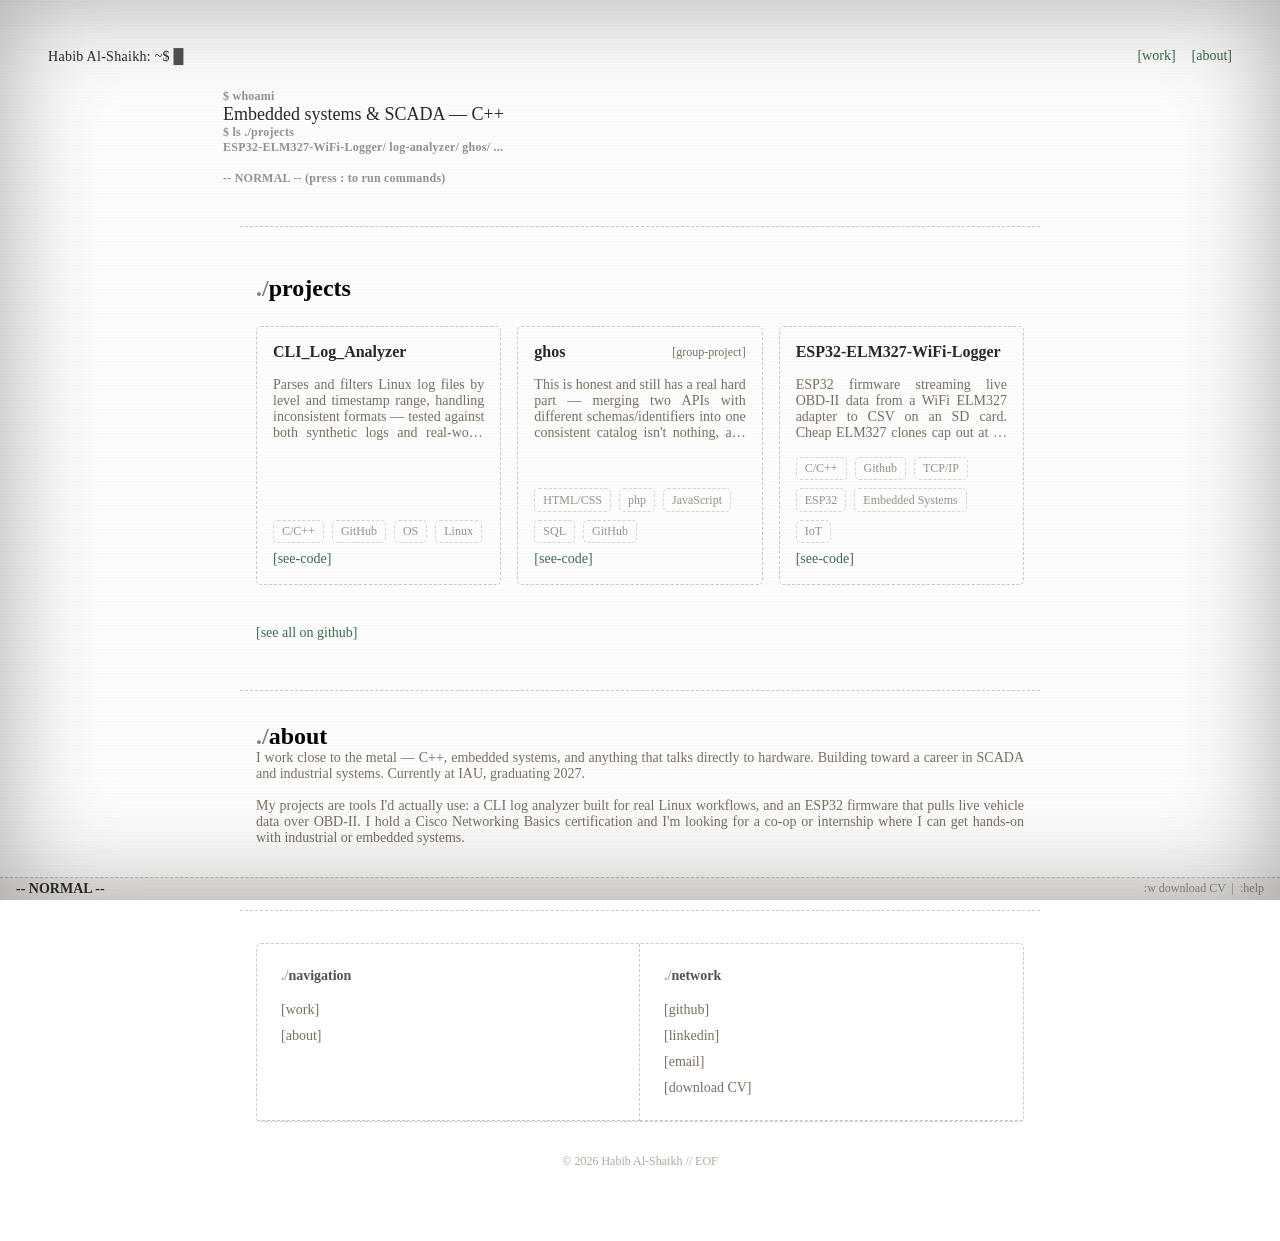
<file: index.html>
<!DOCTYPE html>
<html lang="en">
<head>
    <meta charset="UTF-8">
    <meta name="viewport" content="width=device-width, initial-scale=1.0">
    <title>Portfolio</title>

    <!-- Primary Meta Tags -->
    <meta name="description" content="Embedded systems & industrial computing — C++, SCADA, IoT">

    <!-- Open Graph (For link previews on Discord, LinkedIn, Twitter, etc.) -->
    <meta property="og:title" content="Habib Al-Shaikh">
    <meta property="og:description" content="Embedded systems & industrial computing — C++, SCADA, IoT">
    <meta property="og:url" content="https://habibalshaikh.dev/">

    <link href="https://fonts.googleapis.com/css2?family=IBM+Plex+Mono:ital,wght@0,400;0,500;1,400&display=swap" rel="stylesheet">
    <link rel="stylesheet" href="css/style.css">
</head>

<body>

    <div class="crt-overlay crt-vignette"></div>
    <div class="crt-overlay crt-scanlines"></div>

    <div id="portfolio-content">
        <header class="top-bar">
            <p class="my-name">Habib Al-Shaikh: ~$</p>
            <nav>
                <a class="nav-links" href="#work">[work]</a>
                <a class="nav-links" href="#about">[about]</a>
            </nav>
        </header>

        <div id="header">
            <p class="commands">$ whoami</p>
            <p class="small-about">Embedded systems & SCADA — C++</p>

            <p class="commands">$ ls ./projects</p>
            <p class="commands">ESP32-ELM327-WiFi-Logger/    log-analyzer/    ghos/    ...</p>

            <p class="commands" style="margin-top: 1rem;">-- NORMAL -- (press : to run commands)</p>
        </div>

        <hr class="dashed-divider">

        <div id="work">
            <h2>projects</h2>
            
            <!-- ADDED: Dedicated wrapper for the grid layout -->
            <div id="project-list" class="projects-grid"></div>

            <template id="projects">
                <div class="project">
                    <div class="project-top-bar">
                        <h3 class="project-name"></h3>
                        <p class="group-project"></p>
                    </div>
                    <p class="project-description"></p>
                    <div class="project-skills"></div>
                    <a class="project-link">[see-code]</a>
                </div>
            </template>
            
            <a class="nav-links" href="https://github.com/HabibAlShaikh" style="display: inline-block; margin-top: 1rem;">[see all on github]</a>
        </div>

        <hr class="dashed-divider">

        <div id="about">
            <h2>about</h2>
            <div class="about-text">     
                <p>
                    I work close to the metal — C++, embedded systems, and anything that talks directly to hardware. Building toward a career in SCADA and industrial systems. Currently at IAU, graduating 2027.
                </p>
                <p>
                    My projects are tools I'd actually use: a CLI log analyzer built for real Linux workflows, and an ESP32 firmware that pulls live vehicle data over OBD-II. I hold a Cisco Networking Basics certification and I'm looking for a co-op or internship where I can get hands-on with industrial or embedded systems.
                </p>
                <!-- <p>
                    Native Arabic, working English, and I use arch BTW.
                </p> -->
            </div>
        </div>

        <footer class="footer-terminal" id="footer" role="contentinfo">
            <div>
                <div class="footer-terminal__grid">
                    <div class="footer-terminal__column">
                        <h3 class="footer-terminal__heading">navigation</h3>
                        <nav class="footer-terminal__links" aria-label="Index">
                            <ul>
                                <li><a href="#work">[work]</a></li>
                                <li><a href="#about">[about]</a></li>
                            </ul>
                        </nav>
                    </div>
                        
                    <div class="footer-terminal__column">
                        <h3 class="footer-terminal__heading">network</h3>
                        <nav class="footer-terminal__links" aria-label="Network">
                            <ul>
                                <li><a href="https://github.com/HabibAlShaikh" target="_blank">[github]</a></li>
                                <li><a href="https://linkedin.com/in/habib-al-shaikh/" target="_blank">[linkedin]</a></li>
                                <li><a href="mailto:habib.m.alshaikh@gmail.com">[email]</a></li>
                                <li><a href="#" id="cv-download-btn">[download CV]</a></li>
                            </ul>
                        </nav>
                    </div>
                </div>

                <p class="footer-terminal__copyright">
                    &copy; 2026 Habib Al-Shaikh // EOF
                </p>
            </div>
        </footer>
    </div>

    <div id="quit-screen" style="display: none; height: 100vh; flex-direction: column; align-items: center; justify-content: center; text-align: center;">
        <p>[Process completed]</p>
        <p style="opacity: 0.5; margin-top: 1rem; font-size: 14px;">Press 'u' to undo and return to session.</p>
    </div>

    <div id="vim-cmd-line"></div>

    <script>
       const projects = [
            {
                "name": "CLI_Log_Analyzer",
                "description": "Parses and filters Linux log files by level and timestamp range, handling inconsistent formats — tested against both synthetic logs and real-world output like archinstall's DEBUG logs. Built in C++ with zero dependencies; matches one-second-precision time windows across differently-formatted timestamps without choking.",
                "link": "https://github.com/HabibAlShaikh/CLI_Log_Analyzer",
                "is-group-project": false,
                "skills": ["C/C++", "GitHub", "OS", "Linux"]
            },
            {
                "name": "ghos",
                "description": "This is honest and still has a real hard part — merging two APIs with different schemas/identifiers into one consistent catalog isn't nothing, and it's defensible if someone asks you to walk through it. Don't let it get buried under the security-feature bullet list that was in the original GitHub README; that stuff isn't yours to claim",
                "link": "https://github.com/mkm72/ghos",
                "is-group-project": true,
                "skills": ["HTML/CSS", "php", "JavaScript", "SQL", "GitHub"]
            },
            {
                "name": "ESP32-ELM327-WiFi-Logger",
                "description": "ESP32 firmware streaming live OBD-II data from a WiFi ELM327 adapter to CSV on an SD card. Cheap ELM327 clones cap out at 3–5 PID responses/sec and drop the TCP link randomly — handled with auto-reconnect, NO-DATA skip-without-crash, and a lower poll rate on slow-changing PIDs (coolant temp) to keep RPM/speed/throttle inside the timing budget.",
                "link": "https://github.com/HabibAlShaikh/ESP32-ELM327-WiFi-Logger",
                "is-group-project": false,
                "skills": ["C/C++", "Github", "TCP/IP", "ESP32", "Embedded Systems","IoT"]
            }
        ];

        // --- Project Rendering Logic ---

        const template = document.getElementById("projects");
        // Target the new grid container instead of the whole #work section
        const container = document.getElementById("project-list");
        const githubLink = container.querySelector(".nav-links"); 

        for (let i = 0; i < projects.length; i++) {
            const project = projects[i];
            const clone = template.content.cloneNode(true);

            const nameElement = clone.querySelector(".project-name");
            nameElement.textContent = project.name;

            const groupProject = clone.querySelector(".group-project");
            if (project["is-group-project"]) {
                groupProject.textContent = "[group-project]";
            }

            clone.querySelector(".project-description").textContent = project.description;
            clone.querySelector(".project-link").setAttribute("href", project.link);

            const skillsContainer = clone.querySelector(".project-skills");
            for (let j = 0; j < project.skills.length; j++) {
                const skillSpan = document.createElement("span");
                skillSpan.textContent = project.skills[j];
                skillsContainer.appendChild(skillSpan);
            }

            // Simply append to the end of the new grid container
            container.insertBefore(clone, githubLink);
        }

        // --- Vim Environment Logic ---
        const cmdLine = document.getElementById('vim-cmd-line');
        const portfolioContent = document.getElementById('portfolio-content');
        const quitScreen = document.getElementById('quit-screen');

        let isCommandMode = false;
        let isQuitState = false;
        let awaitingConfirm = null; 
        let commandBuffer = "";
        let errorTimeout;
        let lastKey = "";

        document.addEventListener('keydown', (e) => {
            // Global Escape catch. Instantly resets the status bar and dismisses prompts/errors.
            if (e.key === 'Escape') {
                exitCommandMode();
                awaitingConfirm = null;
                return;
            }

            if (isQuitState) {
                if (e.key === 'u') {
                    restoreSession();
                }
                return;
            }

            if (awaitingConfirm) {
                const key = e.key.toLowerCase();
                if (key === 'y') {
                    if (awaitingConfirm === 'wq') downloadCV();
                    closeSession();
                } else if (key === 'n') {
                    cmdLine.innerHTML = "Command aborted.";
                    setTimeout(exitCommandMode, 1000);
                }
                awaitingConfirm = null;
                return; 
            }

            if (!isCommandMode && e.key === ':') {
                isCommandMode = true;
                commandBuffer = "";
                updateCmdDisplay();
                e.preventDefault();
                return;
            }

            if (isCommandMode) {
                if (e.key === 'Enter') {
                    executeCommand(commandBuffer);
                } 
                else if (e.key === 'Backspace') {
                    commandBuffer = commandBuffer.slice(0, -1);
                    if (commandBuffer.length === 0 && e.key === 'Backspace') {
                        exitCommandMode();
                    } else {
                        updateCmdDisplay();
                    }
                } 
                else if (e.key.length === 1 && e.key !== 'Escape') { 
                    commandBuffer += e.key;
                    updateCmdDisplay();
                }
                return;
            }

            if (!isCommandMode && !isQuitState && !awaitingConfirm) {
                const scrollAmount = 100;
                if (e.key === 'j') window.scrollBy({ top: scrollAmount, behavior: 'smooth' });
                if (e.key === 'k') window.scrollBy({ top: -scrollAmount, behavior: 'smooth' });
                if (e.key === 'h') window.scrollBy({ left: -scrollAmount, behavior: 'smooth' });
                if (e.key === 'l') window.scrollBy({ left: scrollAmount, behavior: 'smooth' });
                
                if (e.key === 'g' && lastKey === 'g') {
                    window.scrollTo({ top: 0, behavior: 'smooth' });
                    lastKey = ''; 
                    return;       
                }

                if (e.key === 'G') {
                    window.scrollTo({ top: document.body.scrollHeight, behavior: 'smooth' });
                }

                lastKey = e.key;
            }
        });

        // --- Click Event for Download Button ---
        document.getElementById('cv-download-btn').addEventListener('click', (e) => {
            e.preventDefault(); // Prevents the browser from jumping to the top of the page
            
            downloadCV(); // Triggers your existing download function
            
            // Briefly shows the success message in the status bar
            cmdLine.innerHTML = `"assets/Habib_Al-ShaikhCV.pdf" written`;
            setTimeout(renderIdleState, 2000); // Reverts to -- NORMAL -- after 2 seconds
        });

        // --- Core Functions ---

        function renderIdleState() {
            cmdLine.innerHTML = `
                <span class="vim-left">-- NORMAL --</span>
                <span class="vim-right">:w download CV &nbsp;|&nbsp; :help</span>
            `;
        }

        function updateCmdDisplay() {
            cmdLine.innerHTML = `:${commandBuffer}<span class="cursor-block"></span>`;
        }

        function exitCommandMode() {
            isCommandMode = false;
            commandBuffer = "";
            renderIdleState();
        }

        function askConfirmation(type) {
            awaitingConfirm = type;
            const msg = type === 'wq' ? "Write CV and quit? (y/n)" : "Quit session? (y/n)";
            cmdLine.innerHTML = `${msg} <span class="cursor-block"></span>`;
        }

        function closeSession() {
            exitCommandMode();
            isQuitState = true;
            portfolioContent.style.display = 'none';
            quitScreen.style.display = 'flex';
        }

        function restoreSession() {
            isQuitState = false;
            quitScreen.style.display = 'none';
            portfolioContent.style.display = 'block';
            cmdLine.innerHTML = "Session restored.";
            setTimeout(exitCommandMode, 1500);
        }

        function downloadCV() {
            const link = document.createElement('a');
            link.href = 'assets/Habib_Al-ShaikhCV.pdf'; 
            link.download = 'Habib_Al-ShaikhCV.pdf';
            document.body.appendChild(link);
            link.click();
            document.body.removeChild(link);
        }

        function executeCommand(cmd) {
            const cleanCmd = cmd.trim().toLowerCase();

            const commandMap = {
                'about': () => {
                    const el = document.getElementById('about');
                    if(el) el.scrollIntoView({ behavior: 'smooth' });
                    exitCommandMode();
                },
                'work': () => {
                    const el = document.getElementById('work');
                    if(el) el.scrollIntoView({ behavior: 'smooth' });
                    exitCommandMode();
                },
                'home': () => {
                    window.scrollTo({ top: 0, behavior: 'smooth' });
                    exitCommandMode();
                },
                'w': () => {
                    downloadCV();
                    cmdLine.innerHTML = `"assets/Habib_Al-ShaikhCV.pdf" written`;
                    setTimeout(exitCommandMode, 2000);
                },
                'q': () => askConfirmation('q'),
                'wq': () => askConfirmation('wq'),
                'help': () => {
                    cmdLine.innerHTML = `:w download CV &nbsp;|&nbsp; :q quit &nbsp;|&nbsp; :about :work :home &nbsp;|&nbsp; gg/G scroll`;
                    clearTimeout(errorTimeout);
                    errorTimeout = setTimeout(exitCommandMode, 4000);
                }
            };

            if (commandMap[cleanCmd]) {
                commandMap[cleanCmd]();
            } else {
                cmdLine.innerHTML = `<span style="color: red;">E492: Not an editor command: ${cleanCmd}</span>`;
                clearTimeout(errorTimeout);
                errorTimeout = setTimeout(exitCommandMode, 3000);
            }
        }

        // Initialize the idle status bar on page load
        renderIdleState(); 
    </script>
</body>
</html>
</file>
<file: css/style.css>
/* colors */
:root {
  --bg:        #F7F4EE;
  --bg-raised: #EDE9E0;
  --ink:       #2A2825;
  --ink-muted: #7A6F60;
  --ink-faint: rgba(42, 40, 37, 0.25);
  --accent:    #3D6B4F;
}

/* 1. Use a more-intuitive box-sizing model */
*, *::before, *::after {
  box-sizing: border-box;
}

/* 2. Remove default margin */
*:not(dialog) {
  margin: 0;
}

/* 3. Enable keyword animations */
@media (prefers-reduced-motion: no-preference) {
  html {
    interpolate-size: allow-keywords;
  }
}

body {
  /* ... existing rules ... */
  padding: 1.5rem;
  padding-bottom: 2.0rem; /* ADDED: Buffer to prevent footer from hiding under the vim bar */
}

@media (min-width: 600px) {
  body {
    padding: 3rem;
    padding-bottom: 2.5rem; /* ADDED: Scales the bottom buffer for desktop */
  }
}

/* 4. Improve media defaults */
img, picture, video, canvas, svg {
  display: block;
  max-width: 100%;
}

/* 5. Inherit fonts for form controls */
input, button, textarea, select {
  font: inherit;
}

/* 6. Avoid text overflows */
p, h1, h2, h3, h4, h5, h6 {
  overflow-wrap: break-word;
}

/* 7. Improve line wrapping */
p {
  text-wrap: pretty;
}
h1, h2, h3, h4, h5, h6 {
  text-wrap: balance;
}

::selection {
    background-color: var(--accent);
    color: var(--bg);                
}

::-moz-selection {
    background-color: var(--accent);
    color: var(--bg);
}

.dashed-divider {
    border: none;
    border-top: 1px dashed var(--ink-faint);
    margin: 2rem auto;
    max-width: 800px;
}

.my-name {
  color: var(--ink);
  font-size: 14px;
  font-weight: 500;
  letter-spacing: 0.02em;
}

.my-name::after {
    content: " █";
    animation: blink 1.2s step-end infinite;
    opacity: 0.8;
}

.commands {
  color: var(--ink);
  font-size: 12px;
  font-weight: bold;
  letter-spacing: 0.02em;
  opacity: 0.5;
}

.small-about {
  color: var(--ink);
  font-size: 18px;
}

.top-bar {
  display: flex;
  flex-direction: row;
  justify-content: space-between;
  align-items: center;
  margin-bottom: 1rem;
}

nav {
    display: flex;
    gap: 1rem;
}

/* Unified Link Styles */
.nav-links, .project-link {
  color: var(--accent);
  font-size: 14px;
  text-decoration: none;
  transition: opacity 0.2s ease-in-out, border-color 0.2s ease-in-out;
  
  /* ADD THIS: Holds the 1px space so the page doesn't jump */
  border-bottom: 1px dashed transparent; 
}

.nav-links:visited, .project-link:visited {
  opacity: 0.5;
}

.nav-links:hover, .nav-links:focus, 
.project-link:hover, .project-link:focus {
    opacity: 0.7;
    outline: none; 
    
    /* Now this just changes the color of the existing border */
    border-bottom: 1px dashed var(--accent); 
}

#header {
  padding: 0.5rem;
  max-width: 850px;
  margin: 0 auto;
}

#work {
  padding: 1rem;
  max-width: 800px;
  margin: 0 auto;
}

/* --- PROJECTS GRID --- */
.projects-grid {
    display: grid;
    grid-template-columns: 1fr; /* Mobile: 1 column stacked */
    gap: 1rem;
    margin: 1.5rem 0;
}

/* Desktop Layout: 3 columns side-by-side */
@media (min-width: 768px) {
    .projects-grid {
        grid-template-columns: repeat(3, 1fr);
    }
}

.project {
  background-color: transparent;
  padding: 1rem;
  border: 1px dashed var(--ink-faint);
  border-radius: 0.3rem;
  transition: background-color 0.3s ease-in-out;
  
  /* Makes the cards perfectly equal height */
  display: flex;
  flex-direction: column;
  height: 100%;
}

.project:hover {
  background-color: var(--bg-raised);
}

.project-top-bar {
  display: flex;
  flex-direction: row;
  justify-content: space-between;
  align-items: center;
  margin-bottom: 1rem;
}

.project-name {
  color: var(--ink);
  font-size: 16px;
}

.group-project {
  color: var(--ink-muted);
  font-size: 12px;
}

.project-description {
  color: var(--ink-muted);
  font-size: 14px;
  text-align: justify;
  hyphens: auto;

  /* Truncates the text and adds "..." after 4 lines */
  display: -webkit-box;
  -webkit-line-clamp: 4; 
  -webkit-box-orient: vertical;
  overflow: hidden;
  text-overflow: ellipsis;
}

.project-skills {
  color: var(--ink-muted);
  font-size: 14px;
  display: flex;
  flex-wrap: wrap;
  gap: 8px;
  
  /* Pushes the skills to the bottom so buttons align perfectly */
  margin-top: auto; 
  padding-top: 1rem;
  margin-bottom: 0.5rem;
}

.project-skills span {
  font-size: 12px;
  border: 1px dashed var(--ink-faint);
  border-radius: 0.3rem;
  padding: 0.2rem 0.5rem;
  opacity: 0.75;
}

/* --- ABOUT SECTION STYLES --- */
#about {
    max-width: 800px;
    margin: 0 auto 2rem auto;
    padding: 0 1rem;
}

.about-text p {
    color: var(--ink-muted);
    font-size: 14px;
    text-align: justify;
    hyphens: auto;
    margin-bottom: 1rem;
}

.about-text p:last-child {
    margin-bottom: 0;
}

/* --- VIM COMMAND LINE --- */
#vim-cmd-line {
    /* Changed from none to flex */
    display: flex;
    justify-content: space-between;
    position: fixed;
    bottom: 0;
    left: 0;
    width: 100%;
    background-color: var(--bg);
    color: var(--ink);
    padding: 0.2rem 1rem;
    font-size: 14px;
    font-weight: 500;
    z-index: 1000;
    border-top: 1px dashed var(--ink-faint); /* Gives it a physical boundary */
}

/* Styles for the idle state text */
.vim-left {
    font-weight: bold;
}

.vim-right {
    opacity: 0.5;
    font-size: 12px;
}

.cursor-block {
    display: inline-block;
    width: 8px;
    height: 14px;
    background-color: var(--ink);
    vertical-align: middle;
    margin-left: 2px;
    animation: blink 1s step-end infinite;
}

@keyframes blink {
    0%, 100% { opacity: 1; }
    50% { opacity: 0; }
}

/* --- TERMINAL FOOTER STYLES --- */
/* DELETED THIS ENTIRELY:
#footer {
  max-width: 800px; 
  margin: 0 auto; 
  padding: 1rem;
}
*/

.footer-terminal {
    max-width: 800px;
    margin: 4rem auto 0 auto; /* 4rem top margin, auto sides, 0 bottom */
    padding: 2rem 1rem;       /* 2rem top/bottom, 1rem left/right */
    border-top: 1px dashed var(--ink-faint);
}

.footer-terminal__grid {
    display: grid;
    grid-template-columns: 1fr;
    border: 1px dashed var(--ink-faint);
    border-radius: 0.3rem; 
}

.footer-terminal__column {
    padding: 1.5rem;
    border-bottom: 1px dashed var(--ink-faint);
}

.footer-terminal__column:last-child {
    border-bottom: none;
}

.footer-terminal__heading {
    color: var(--ink);
    font-size: 14px;
    font-weight: bold;
    margin: 0 0 1rem 0;
    opacity: 0.8;
}

h2::before, 
.footer-terminal__heading::before {
    content: "./";
    opacity: 0.5;
}

.footer-terminal__links ul { 
    margin: 0; 
    padding: 0; 
    list-style-type: none; 
}

.footer-terminal__links li:not(:last-child) { 
    margin-bottom: 0.5rem; 
}

.footer-terminal__links a {
    color: var(--ink-muted);
    font-size: 14px;
    text-decoration: none;
    transition: opacity 0.2s ease-in-out, color 0.2s ease-in-out;
}

.footer-terminal__links a:hover {
    color: var(--accent);
    opacity: 0.8;
}

.footer-terminal__copyright {
    margin-top: 2rem;
    font-size: 12px;
    color: var(--ink-muted);
    text-align: center;
    opacity: 0.6;
}

@media (min-width: 768px) {
    .footer-terminal__grid {
        grid-template-columns: repeat(2, 1fr);
    }
    .footer-terminal__column {
        border-bottom: none;
        border-right: 1px dashed var(--ink-faint);
    }
    .footer-terminal__column:nth-child(2n) {
        border-right: none;
    }
    .footer-terminal__column:nth-child(-n+2) {
        border-bottom: 1px dashed var(--ink-faint);
    }
}


/* --- CRT OVERLAY EFFECTS --- */
        
.crt-overlay {
  position: fixed;
  top: 0;
  left: 0;
  width: 100vw;
  height: 100vh;
  pointer-events: none; /* Crucial: Allows clicking through to the site */
  z-index: 9999; /* Always on top, even over the fixed vim cmd line */
}

/* 1. The Screen Vignette (Curvature darkening) */
.crt-vignette {
  box-shadow: inset 0 0 100px rgba(42, 40, 37, 0.4); 
}

/* 2. The Scanlines */
.crt-scanlines {
  background: linear-gradient(
    to bottom,
      rgba(255,255,255,0),
      rgba(255,255,255,0) 50%,
      rgba(42, 40, 37, 0.02) 50%,
      rgba(42, 40, 37, 0.02)
  );
  background-size: 100% 3px; /* Adjust 4px for thicker/thinner lines */
}
</file>
